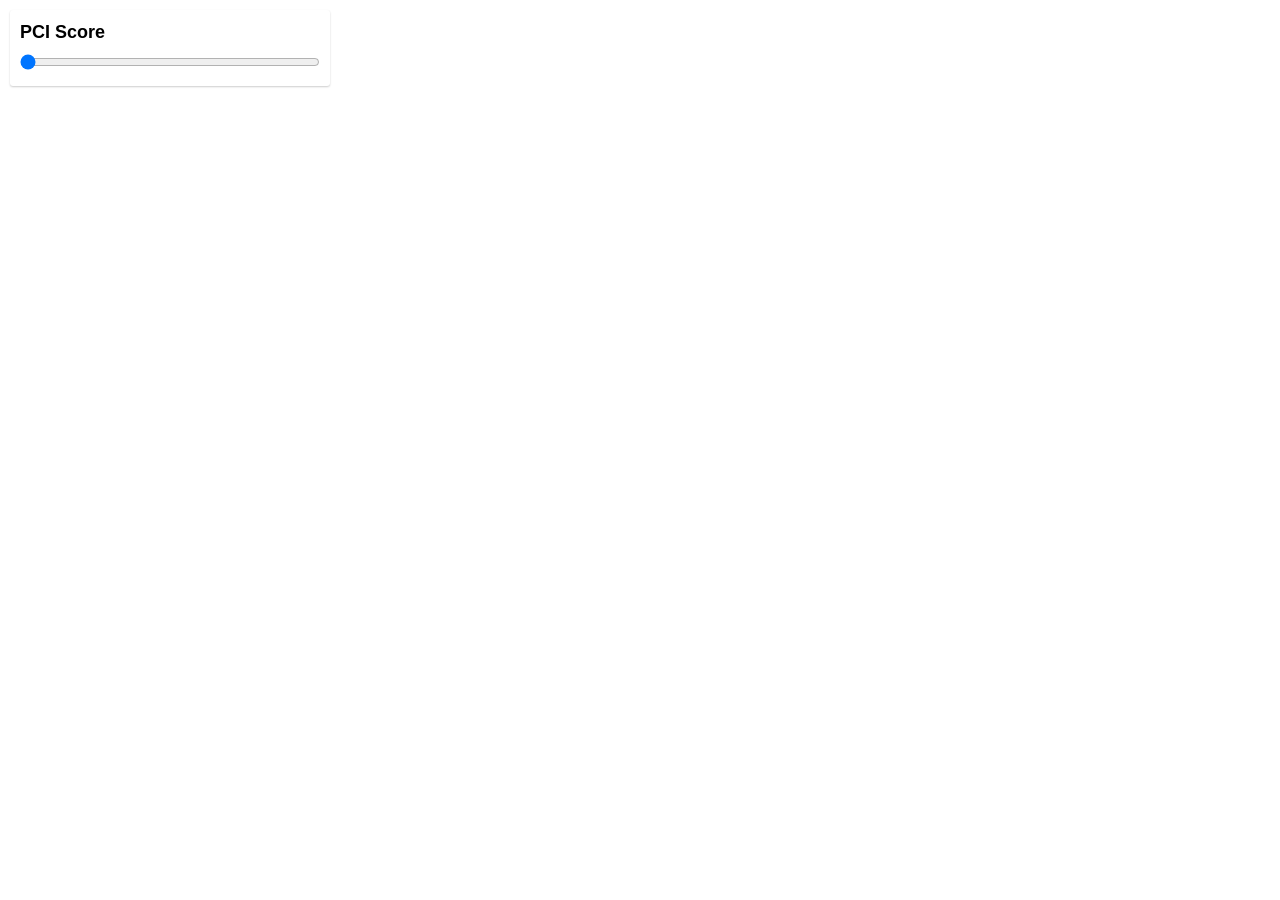
<file: App/index.html>
<!DOCTYPE html>
<html>
<head>
<meta charset="utf-8">
<title>PCI Plus+</title>
<meta name="viewport" content="initial-scale=1,maximum-scale=1,user-scalable=no">
<link href="https://api.mapbox.com/mapbox-gl-js/v2.8.2/mapbox-gl.css" rel="stylesheet">
<link rel="stylesheet" href="script.css">
<script src="https://api.mapbox.com/mapbox-gl-js/v2.8.2/mapbox-gl.js"></script>
<script src="https://d3js.org/d3.v3.min.js" charset="utf-8"></script>

  </head>
  <body>

   
  <div id="map"></div>
   
  <div class="map-overlay top">
  <div class="map-overlay-inner">
  <h2>PCI Score</h2>
  <label id="score"></label>
  <input id="slider" type="range" min="0" max="100" step="1" value="0">
  </div>

<!--
<div class="map-overlay-inner">
  


<div id="legend" class="legend">
  <div class="bar"></div>
  <div>Score</div>
  </div>
   -->
  </div>
  </div>
 
  <script src="script.js"></script>
</body>
</html>
</file>
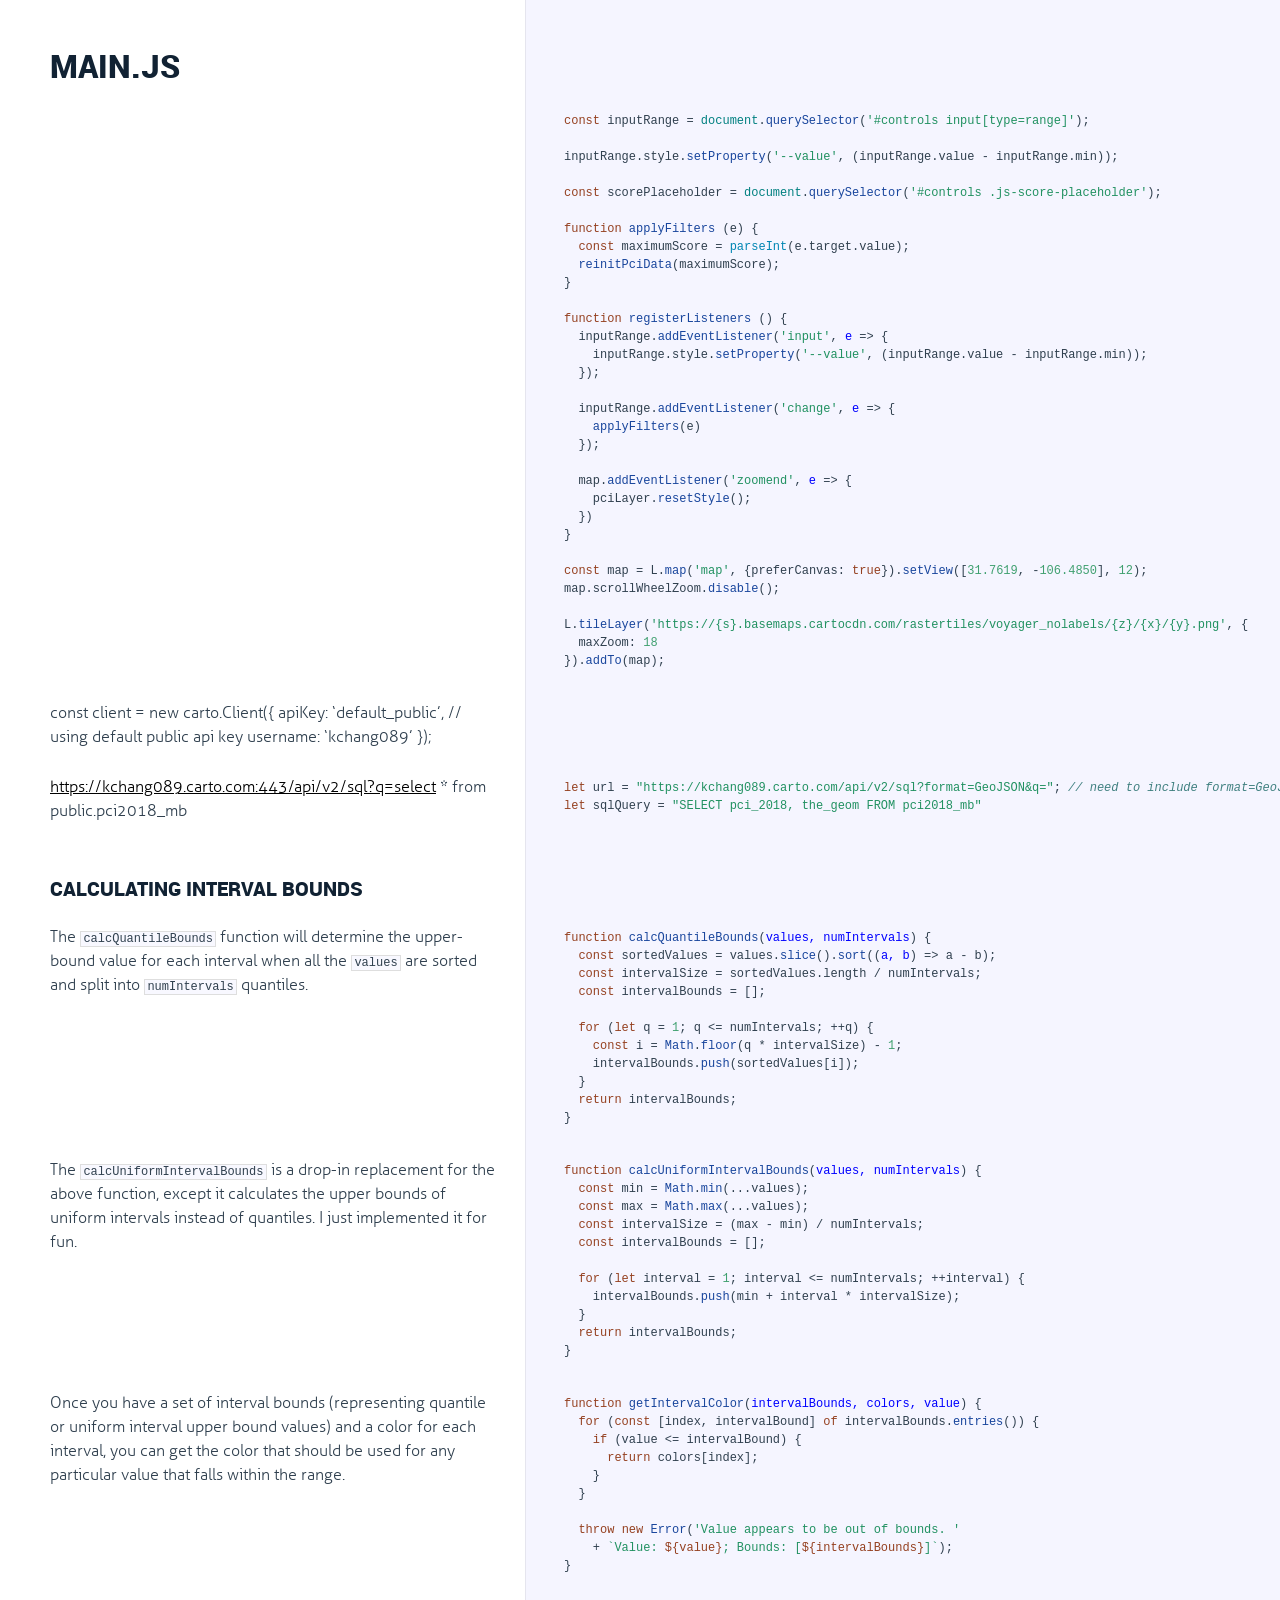
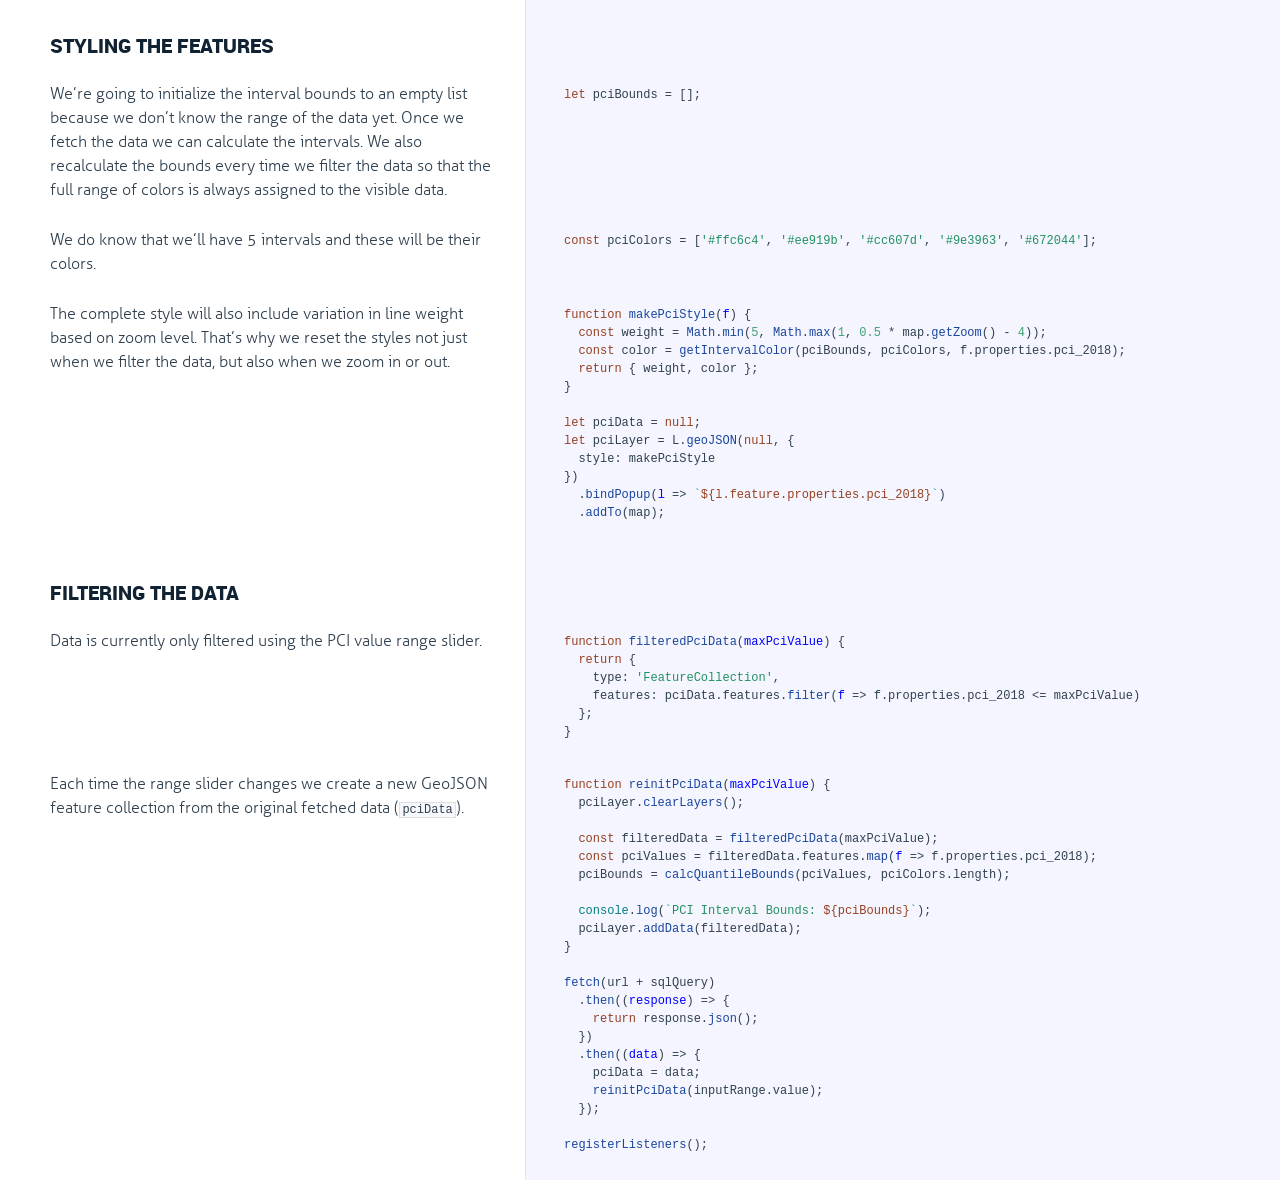
<file: docs/App_prev_attempt/js/main.html>
<!DOCTYPE html>

<html>
<head>
  <title>main.js</title>
  <meta http-equiv="content-type" content="text/html; charset=UTF-8">
  <meta name="viewport" content="width=device-width, target-densitydpi=160dpi, initial-scale=1.0; maximum-scale=1.0; user-scalable=0;">
  <link rel="stylesheet" media="all" href="../../docco.css" />
</head>
<body>
  <div id="container">
    <div id="background"></div>
    
    <ul class="sections">
        
          <li id="title">
              <div class="annotation">
                  <h1>main.js</h1>
              </div>
          </li>
        
        
        
        <li id="section-1">
            <div class="annotation">
              
              <div class="sswrap ">
                <a class="ss" href="#section-1">&#x00a7;</a>
              </div>
              
            </div>
            
            <div class="content"><div class='highlight'><pre><span class="hljs-keyword">const</span> inputRange = <span class="hljs-variable language_">document</span>.<span class="hljs-title function_">querySelector</span>(<span class="hljs-string">&#x27;#controls input[type=range]&#x27;</span>);

inputRange.<span class="hljs-property">style</span>.<span class="hljs-title function_">setProperty</span>(<span class="hljs-string">&#x27;--value&#x27;</span>, (inputRange.<span class="hljs-property">value</span> - inputRange.<span class="hljs-property">min</span>));

<span class="hljs-keyword">const</span> scorePlaceholder = <span class="hljs-variable language_">document</span>.<span class="hljs-title function_">querySelector</span>(<span class="hljs-string">&#x27;#controls .js-score-placeholder&#x27;</span>);

<span class="hljs-keyword">function</span> <span class="hljs-title function_">applyFilters</span> (e) {
  <span class="hljs-keyword">const</span> maximumScore = <span class="hljs-built_in">parseInt</span>(e.<span class="hljs-property">target</span>.<span class="hljs-property">value</span>);
  <span class="hljs-title function_">reinitPciData</span>(maximumScore);
}

<span class="hljs-keyword">function</span> <span class="hljs-title function_">registerListeners</span> () {
  inputRange.<span class="hljs-title function_">addEventListener</span>(<span class="hljs-string">&#x27;input&#x27;</span>, <span class="hljs-function"><span class="hljs-params">e</span> =&gt;</span> {
    inputRange.<span class="hljs-property">style</span>.<span class="hljs-title function_">setProperty</span>(<span class="hljs-string">&#x27;--value&#x27;</span>, (inputRange.<span class="hljs-property">value</span> - inputRange.<span class="hljs-property">min</span>));
  });

  inputRange.<span class="hljs-title function_">addEventListener</span>(<span class="hljs-string">&#x27;change&#x27;</span>, <span class="hljs-function"><span class="hljs-params">e</span> =&gt;</span> {
    <span class="hljs-title function_">applyFilters</span>(e)
  });

  map.<span class="hljs-title function_">addEventListener</span>(<span class="hljs-string">&#x27;zoomend&#x27;</span>, <span class="hljs-function"><span class="hljs-params">e</span> =&gt;</span> {
    pciLayer.<span class="hljs-title function_">resetStyle</span>();
  })
}

<span class="hljs-keyword">const</span> map = L.<span class="hljs-title function_">map</span>(<span class="hljs-string">&#x27;map&#x27;</span>, {<span class="hljs-attr">preferCanvas</span>: <span class="hljs-literal">true</span>}).<span class="hljs-title function_">setView</span>([<span class="hljs-number">31.7619</span>, -<span class="hljs-number">106.4850</span>], <span class="hljs-number">12</span>);
map.<span class="hljs-property">scrollWheelZoom</span>.<span class="hljs-title function_">disable</span>();

L.<span class="hljs-title function_">tileLayer</span>(<span class="hljs-string">&#x27;https://{s}.basemaps.cartocdn.com/rastertiles/voyager_nolabels/{z}/{x}/{y}.png&#x27;</span>, {
  <span class="hljs-attr">maxZoom</span>: <span class="hljs-number">18</span>
}).<span class="hljs-title function_">addTo</span>(map);</pre></div></div>
            
        </li>
        
        
        <li id="section-2">
            <div class="annotation">
              
              <div class="sswrap ">
                <a class="ss" href="#section-2">&#x00a7;</a>
              </div>
              <p>const client = new carto.Client({
  apiKey: ‘default_public’, // using default public api key
  username: ‘kchang089’
});</p>

            </div>
            
        </li>
        
        
        <li id="section-3">
            <div class="annotation">
              
              <div class="sswrap ">
                <a class="ss" href="#section-3">&#x00a7;</a>
              </div>
              <p><a href="https://kchang089.carto.com:443/api/v2/sql?q=select">https://kchang089.carto.com:443/api/v2/sql?q=select</a> * from public.pci2018_mb</p>

            </div>
            
            <div class="content"><div class='highlight'><pre>
<span class="hljs-keyword">let</span> url = <span class="hljs-string">&quot;https://kchang089.carto.com/api/v2/sql?format=GeoJSON&amp;q=&quot;</span>; <span class="hljs-comment">// need to include format=GeoJSON</span>
<span class="hljs-keyword">let</span> sqlQuery = <span class="hljs-string">&quot;SELECT pci_2018, the_geom FROM pci2018_mb&quot;</span></pre></div></div>
            
        </li>
        
        
        <li id="section-4">
            <div class="annotation">
              
              <div class="sswrap ">
                <a class="ss" href="#section-4">&#x00a7;</a>
              </div>
              <h2 id="calculating-interval-bounds">Calculating Interval Bounds</h2>

            </div>
            
        </li>
        
        
        <li id="section-5">
            <div class="annotation">
              
              <div class="sswrap ">
                <a class="ss" href="#section-5">&#x00a7;</a>
              </div>
              <p>The <code>calcQuantileBounds</code> function will determine the upper-bound value for
each interval when all the <code>values</code> are sorted and split into <code>numIntervals</code>
quantiles.</p>

            </div>
            
            <div class="content"><div class='highlight'><pre><span class="hljs-keyword">function</span> <span class="hljs-title function_">calcQuantileBounds</span>(<span class="hljs-params">values, numIntervals</span>) {
  <span class="hljs-keyword">const</span> sortedValues = values.<span class="hljs-title function_">slice</span>().<span class="hljs-title function_">sort</span>(<span class="hljs-function">(<span class="hljs-params">a, b</span>) =&gt;</span> a - b);
  <span class="hljs-keyword">const</span> intervalSize = sortedValues.<span class="hljs-property">length</span> / numIntervals;
  <span class="hljs-keyword">const</span> intervalBounds = [];

  <span class="hljs-keyword">for</span> (<span class="hljs-keyword">let</span> q = <span class="hljs-number">1</span>; q &lt;= numIntervals; ++q) {
    <span class="hljs-keyword">const</span> i = <span class="hljs-title class_">Math</span>.<span class="hljs-title function_">floor</span>(q * intervalSize) - <span class="hljs-number">1</span>;
    intervalBounds.<span class="hljs-title function_">push</span>(sortedValues[i]);
  }
  <span class="hljs-keyword">return</span> intervalBounds;
}</pre></div></div>
            
        </li>
        
        
        <li id="section-6">
            <div class="annotation">
              
              <div class="sswrap ">
                <a class="ss" href="#section-6">&#x00a7;</a>
              </div>
              <p>The <code>calcUniformIntervalBounds</code> is a drop-in replacement for the above
function, except it calculates the upper bounds of uniform intervals
instead of quantiles. I just implemented it for fun.</p>

            </div>
            
            <div class="content"><div class='highlight'><pre><span class="hljs-keyword">function</span> <span class="hljs-title function_">calcUniformIntervalBounds</span>(<span class="hljs-params">values, numIntervals</span>) {
  <span class="hljs-keyword">const</span> min = <span class="hljs-title class_">Math</span>.<span class="hljs-title function_">min</span>(...values);
  <span class="hljs-keyword">const</span> max = <span class="hljs-title class_">Math</span>.<span class="hljs-title function_">max</span>(...values);
  <span class="hljs-keyword">const</span> intervalSize = (max - min) / numIntervals;
  <span class="hljs-keyword">const</span> intervalBounds = [];

  <span class="hljs-keyword">for</span> (<span class="hljs-keyword">let</span> interval = <span class="hljs-number">1</span>; interval &lt;= numIntervals; ++interval) {
    intervalBounds.<span class="hljs-title function_">push</span>(min + interval * intervalSize);
  }
  <span class="hljs-keyword">return</span> intervalBounds;
}</pre></div></div>
            
        </li>
        
        
        <li id="section-7">
            <div class="annotation">
              
              <div class="sswrap ">
                <a class="ss" href="#section-7">&#x00a7;</a>
              </div>
              <p>Once you have a set of interval bounds (representing quantile or uniform
interval upper bound values) and a color for each interval, you can get the
color that should be used for any particular value that falls within the
range.</p>

            </div>
            
            <div class="content"><div class='highlight'><pre><span class="hljs-keyword">function</span> <span class="hljs-title function_">getIntervalColor</span>(<span class="hljs-params">intervalBounds, colors, value</span>) {
  <span class="hljs-keyword">for</span> (<span class="hljs-keyword">const</span> [index, intervalBound] <span class="hljs-keyword">of</span> intervalBounds.<span class="hljs-title function_">entries</span>()) {
    <span class="hljs-keyword">if</span> (value &lt;= intervalBound) {
      <span class="hljs-keyword">return</span> colors[index];
    }
  }

  <span class="hljs-keyword">throw</span> <span class="hljs-keyword">new</span> <span class="hljs-title class_">Error</span>(<span class="hljs-string">&#x27;Value appears to be out of bounds. &#x27;</span>
    + <span class="hljs-string">`Value: <span class="hljs-subst">${value}</span>; Bounds: [<span class="hljs-subst">${intervalBounds}</span>]`</span>);
}</pre></div></div>
            
        </li>
        
        
        <li id="section-8">
            <div class="annotation">
              
              <div class="sswrap ">
                <a class="ss" href="#section-8">&#x00a7;</a>
              </div>
              <h2 id="styling-the-features">Styling the Features</h2>

            </div>
            
        </li>
        
        
        <li id="section-9">
            <div class="annotation">
              
              <div class="sswrap ">
                <a class="ss" href="#section-9">&#x00a7;</a>
              </div>
              <p>We’re going to initialize the interval bounds to an empty list because we
don’t know the range of the data yet. Once we fetch the data we can calculate
the intervals. We also recalculate the bounds every time we filter the data
so that the full range of colors is always assigned to the visible data.</p>

            </div>
            
            <div class="content"><div class='highlight'><pre><span class="hljs-keyword">let</span> pciBounds = [];</pre></div></div>
            
        </li>
        
        
        <li id="section-10">
            <div class="annotation">
              
              <div class="sswrap ">
                <a class="ss" href="#section-10">&#x00a7;</a>
              </div>
              <p>We do know that we’ll have 5 intervals and these will be their colors.</p>

            </div>
            
            <div class="content"><div class='highlight'><pre><span class="hljs-keyword">const</span> pciColors = [<span class="hljs-string">&#x27;#ffc6c4&#x27;</span>, <span class="hljs-string">&#x27;#ee919b&#x27;</span>, <span class="hljs-string">&#x27;#cc607d&#x27;</span>, <span class="hljs-string">&#x27;#9e3963&#x27;</span>, <span class="hljs-string">&#x27;#672044&#x27;</span>];</pre></div></div>
            
        </li>
        
        
        <li id="section-11">
            <div class="annotation">
              
              <div class="sswrap ">
                <a class="ss" href="#section-11">&#x00a7;</a>
              </div>
              <p>The complete style will also include variation in line weight based on zoom
level. That’s why we reset the styles not just when we filter the data, but
also when we zoom in or out.</p>

            </div>
            
            <div class="content"><div class='highlight'><pre><span class="hljs-keyword">function</span> <span class="hljs-title function_">makePciStyle</span>(<span class="hljs-params">f</span>) {
  <span class="hljs-keyword">const</span> weight = <span class="hljs-title class_">Math</span>.<span class="hljs-title function_">min</span>(<span class="hljs-number">5</span>, <span class="hljs-title class_">Math</span>.<span class="hljs-title function_">max</span>(<span class="hljs-number">1</span>, <span class="hljs-number">0.5</span> * map.<span class="hljs-title function_">getZoom</span>() - <span class="hljs-number">4</span>));
  <span class="hljs-keyword">const</span> color = <span class="hljs-title function_">getIntervalColor</span>(pciBounds, pciColors, f.<span class="hljs-property">properties</span>.<span class="hljs-property">pci_2018</span>);
  <span class="hljs-keyword">return</span> { weight, color };
}

<span class="hljs-keyword">let</span> pciData = <span class="hljs-literal">null</span>;
<span class="hljs-keyword">let</span> pciLayer = L.<span class="hljs-title function_">geoJSON</span>(<span class="hljs-literal">null</span>, {
  <span class="hljs-attr">style</span>: makePciStyle
})
  .<span class="hljs-title function_">bindPopup</span>(<span class="hljs-function"><span class="hljs-params">l</span> =&gt;</span> <span class="hljs-string">`<span class="hljs-subst">${l.feature.properties.pci_2018}</span>`</span>)
  .<span class="hljs-title function_">addTo</span>(map);</pre></div></div>
            
        </li>
        
        
        <li id="section-12">
            <div class="annotation">
              
              <div class="sswrap ">
                <a class="ss" href="#section-12">&#x00a7;</a>
              </div>
              <h2 id="filtering-the-data">Filtering the Data</h2>

            </div>
            
        </li>
        
        
        <li id="section-13">
            <div class="annotation">
              
              <div class="sswrap ">
                <a class="ss" href="#section-13">&#x00a7;</a>
              </div>
              <p>Data is currently only filtered using the PCI value range slider.</p>

            </div>
            
            <div class="content"><div class='highlight'><pre><span class="hljs-keyword">function</span> <span class="hljs-title function_">filteredPciData</span>(<span class="hljs-params">maxPciValue</span>) {
  <span class="hljs-keyword">return</span> {
    <span class="hljs-attr">type</span>: <span class="hljs-string">&#x27;FeatureCollection&#x27;</span>,
    <span class="hljs-attr">features</span>: pciData.<span class="hljs-property">features</span>.<span class="hljs-title function_">filter</span>(<span class="hljs-function"><span class="hljs-params">f</span> =&gt;</span> f.<span class="hljs-property">properties</span>.<span class="hljs-property">pci_2018</span> &lt;= maxPciValue)
  };
}</pre></div></div>
            
        </li>
        
        
        <li id="section-14">
            <div class="annotation">
              
              <div class="sswrap ">
                <a class="ss" href="#section-14">&#x00a7;</a>
              </div>
              <p>Each time the range slider changes we create a new GeoJSON feature collection
from the original fetched data (<code>pciData</code>).</p>

            </div>
            
            <div class="content"><div class='highlight'><pre><span class="hljs-keyword">function</span> <span class="hljs-title function_">reinitPciData</span>(<span class="hljs-params">maxPciValue</span>) {
  pciLayer.<span class="hljs-title function_">clearLayers</span>();

  <span class="hljs-keyword">const</span> filteredData = <span class="hljs-title function_">filteredPciData</span>(maxPciValue);
  <span class="hljs-keyword">const</span> pciValues = filteredData.<span class="hljs-property">features</span>.<span class="hljs-title function_">map</span>(<span class="hljs-function"><span class="hljs-params">f</span> =&gt;</span> f.<span class="hljs-property">properties</span>.<span class="hljs-property">pci_2018</span>);
  pciBounds = <span class="hljs-title function_">calcQuantileBounds</span>(pciValues, pciColors.<span class="hljs-property">length</span>);

  <span class="hljs-variable language_">console</span>.<span class="hljs-title function_">log</span>(<span class="hljs-string">`PCI Interval Bounds: <span class="hljs-subst">${pciBounds}</span>`</span>);
  pciLayer.<span class="hljs-title function_">addData</span>(filteredData);
}

<span class="hljs-title function_">fetch</span>(url + sqlQuery)
  .<span class="hljs-title function_">then</span>(<span class="hljs-function">(<span class="hljs-params">response</span>) =&gt;</span> {
    <span class="hljs-keyword">return</span> response.<span class="hljs-title function_">json</span>();
  })
  .<span class="hljs-title function_">then</span>(<span class="hljs-function">(<span class="hljs-params">data</span>) =&gt;</span> {
    pciData = data;
    <span class="hljs-title function_">reinitPciData</span>(inputRange.<span class="hljs-property">value</span>);
  });

<span class="hljs-title function_">registerListeners</span>();</pre></div></div>
            
        </li>
        
    </ul>
  </div>
</body>
</html>
</file>
<file: App/script.css>
body { margin: 0; padding: 0; }
#map { position: absolute; top: 0; bottom: 0; width: 100%; }

    .map-overlay {
        font: 12px/20px 'Helvetica Neue', Arial, Helvetica, sans-serif;
        position: absolute;
        width: 25%;
        top: 0;
        left: 0;
        padding: 10px;
    }

    .map-overlay .map-overlay-inner {
        background-color: #fff;
        box-shadow: 0 1px 2px rgba(0, 0, 0, 0.2);
        border-radius: 3px;
        padding: 10px;
        margin-bottom: 10px;
    }

    .map-overlay h2 {
        line-height: 24px;
        display: block;
        margin: 0 0 10px;
    }

    /* .map-overlay .legend .bar {
        height: 10px;
        width: 100%;
        background: linear-gradient(to right, #fca107, #7f3121);
    }
    */

    .map-overlay input {
        background-color: transparent;
        display: inline-block;
        width: 100%;
        position: relative;
        margin: 0;
        cursor: ew-resize;
    }
</file>
<file: docs/docco.css>
/*--------------------- Typography ----------------------------*/

@font-face {
    font-family: 'aller-light';
    src: url('public/fonts/aller-light.eot');
    src: url('public/fonts/aller-light.eot?#iefix') format('embedded-opentype'),
         url('public/fonts/aller-light.woff') format('woff'),
         url('public/fonts/aller-light.ttf') format('truetype');
    font-weight: normal;
    font-style: normal;
}

@font-face {
    font-family: 'aller-bold';
    src: url('public/fonts/aller-bold.eot');
    src: url('public/fonts/aller-bold.eot?#iefix') format('embedded-opentype'),
         url('public/fonts/aller-bold.woff') format('woff'),
         url('public/fonts/aller-bold.ttf') format('truetype');
    font-weight: normal;
    font-style: normal;
}

@font-face {
    font-family: 'roboto-black';
    src: url('public/fonts/roboto-black.eot');
    src: url('public/fonts/roboto-black.eot?#iefix') format('embedded-opentype'),
         url('public/fonts/roboto-black.woff') format('woff'),
         url('public/fonts/roboto-black.ttf') format('truetype');
    font-weight: normal;
    font-style: normal;
}

/*--------------------- Layout ----------------------------*/
html { height: 100%; }
body {
  font-family: "aller-light";
  font-size: 14px;
  line-height: 18px;
  color: #30404f;
  margin: 0; padding: 0;
  height:100%;
}
#container { min-height: 100%; }

a {
  color: #000;
}

b, strong {
  font-weight: normal;
  font-family: "aller-bold";
}

p {
  margin: 15px 0 0px;
}
  .annotation ul, .annotation ol {
    margin: 25px 0;
  }
    .annotation ul li, .annotation ol li {
      font-size: 14px;
      line-height: 18px;
      margin: 10px 0;
    }

h1, h2, h3, h4, h5, h6 {
  color: #112233;
  line-height: 1em;
  font-weight: normal;
  font-family: "roboto-black";
  text-transform: uppercase;
  margin: 30px 0 15px 0;
}

h1 {
  margin-top: 40px;
}
h2 {
  font-size: 1.26em;
}

hr {
  border: 0;
  background: 1px #ddd;
  height: 1px;
  margin: 20px 0;
}

pre, tt, code {
  font-size: 12px; line-height: 16px;
  font-family: Menlo, Monaco, Consolas, "Lucida Console", monospace;
  margin: 0; padding: 0;
}
  .annotation pre {
    display: block;
    margin: 0;
    padding: 7px 10px;
    background: #fcfcfc;
    -moz-box-shadow:    inset 0 0 10px rgba(0,0,0,0.1);
    -webkit-box-shadow: inset 0 0 10px rgba(0,0,0,0.1);
    box-shadow:         inset 0 0 10px rgba(0,0,0,0.1);
    overflow-x: auto;
  }
    .annotation pre code {
      border: 0;
      padding: 0;
      background: transparent;
    }


blockquote {
  border-left: 5px solid #ccc;
  margin: 0;
  padding: 1px 0 1px 1em;
}
  .sections blockquote p {
    font-family: Menlo, Consolas, Monaco, monospace;
    font-size: 12px; line-height: 16px;
    color: #999;
    margin: 10px 0 0;
    white-space: pre-wrap;
  }

ul.sections {
  list-style: none;
  padding:0 0 5px 0;;
  margin:0;
}

/*
  Force border-box so that % widths fit the parent
  container without overlap because of margin/padding.

  More Info : http://www.quirksmode.org/css/box.html
*/
ul.sections > li > div {
  -moz-box-sizing: border-box;    /* firefox */
  -ms-box-sizing: border-box;     /* ie */
  -webkit-box-sizing: border-box; /* webkit */
  -khtml-box-sizing: border-box;  /* konqueror */
  box-sizing: border-box;         /* css3 */
}


/*---------------------- Jump Page -----------------------------*/
#jump_to, #jump_page {
  margin: 0;
  background: white;
  -webkit-box-shadow: 0 0 25px #777; -moz-box-shadow: 0 0 25px #777;
  -webkit-border-bottom-left-radius: 5px; -moz-border-radius-bottomleft: 5px;
  font: 16px Arial;
  cursor: pointer;
  text-align: right;
  list-style: none;
}

#jump_to a {
  text-decoration: none;
}

#jump_to a.large {
  display: none;
}
#jump_to a.small {
  font-size: 22px;
  font-weight: bold;
  color: #676767;
}

#jump_to, #jump_wrapper {
  position: fixed;
  right: 0; top: 0;
  padding: 10px 15px;
  margin:0;
}

#jump_wrapper {
  display: none;
  padding:0;
}

#jump_to:hover #jump_wrapper {
  display: block;
}

#jump_page_wrapper{
  position: fixed;
  right: 0;
  top: 0;
  bottom: 0;
}

#jump_page {
  padding: 5px 0 3px;
  margin: 0 0 25px 25px;
  max-height: 100%;
  overflow: auto;
}

#jump_page .source {
  display: block;
  padding: 15px;
  text-decoration: none;
  border-top: 1px solid #eee;
}

#jump_page .source:hover {
  background: #f5f5ff;
}

#jump_page .source:first-child {
}

/*---------------------- Low resolutions (> 320px) ---------------------*/
@media only screen and (min-width: 320px) {
  .sswrap { display: none; }

  ul.sections > li > div {
    display: block;
    padding:5px 10px 0 10px;
  }

  ul.sections > li > div.annotation ul, ul.sections > li > div.annotation ol {
    padding-left: 30px;
  }

  ul.sections > li > div.content {
    overflow-x:auto;
    -webkit-box-shadow: inset 0 0 5px #e5e5ee;
    box-shadow: inset 0 0 5px #e5e5ee;
    border: 1px solid #dedede;
    margin:5px 10px 5px 10px;
    padding-bottom: 5px;
  }

  ul.sections > li > div.annotation pre {
    margin: 7px 0 7px;
    padding-left: 15px;
  }

  ul.sections > li > div.annotation p tt, .annotation code {
    background: #f8f8ff;
    border: 1px solid #dedede;
    font-size: 12px;
    padding: 0 0.2em;
  }
}

/*----------------------  (> 481px) ---------------------*/
@media only screen and (min-width: 481px) {
  #container {
    position: relative;
  }
  body {
    background-color: #F5F5FF;
    font-size: 15px;
    line-height: 21px;
  }
  pre, tt, code {
    line-height: 18px;
  }
  p, ul, ol {
    margin: 0 0 15px;
  }


  #jump_to {
    padding: 5px 10px;
  }
  #jump_wrapper {
    padding: 0;
  }
  #jump_to, #jump_page {
    font: 10px Arial;
    text-transform: uppercase;
  }
  #jump_page .source {
    padding: 5px 10px;
  }
  #jump_to a.large {
    display: inline-block;
  }
  #jump_to a.small {
    display: none;
  }



  #background {
    position: absolute;
    top: 0; bottom: 0;
    width: 350px;
    background: #fff;
    border-right: 1px solid #e5e5ee;
    z-index: -1;
  }

  ul.sections > li > div.annotation ul, ul.sections > li > div.annotation ol {
    padding-left: 40px;
  }

  ul.sections > li {
    white-space: nowrap;
  }

  ul.sections > li > div {
    display: inline-block;
  }

  ul.sections > li > div.annotation {
    max-width: 350px;
    min-width: 350px;
    min-height: 5px;
    padding: 13px;
    overflow-x: hidden;
    white-space: normal;
    vertical-align: top;
    text-align: left;
  }
  ul.sections > li > div.annotation pre {
    margin: 15px 0 15px;
    padding-left: 15px;
  }

  ul.sections > li > div.content {
    padding: 13px;
    vertical-align: top;
    border: none;
    -webkit-box-shadow: none;
    box-shadow: none;
  }

  .sswrap {
    position: relative;
    display: inline;
  }

  .ss {
    font: 12px Arial;
    text-decoration: none;
    color: #454545;
    position: absolute;
    top: 3px; left: -20px;
    padding: 1px 2px;
    opacity: 0;
    -webkit-transition: opacity 0.2s linear;
  }
    .for-h1 .ss {
      top: 47px;
    }
    .for-h2 .ss, .for-h3 .ss, .for-h4 .ss {
      top: 35px;
    }

  ul.sections > li > div.annotation:hover .ss {
    opacity: 1;
  }
}

/*---------------------- (> 1025px) ---------------------*/
@media only screen and (min-width: 1025px) {

  body {
    font-size: 16px;
    line-height: 24px;
  }

  #background {
    width: 525px;
  }
  ul.sections > li > div.annotation {
    max-width: 525px;
    min-width: 525px;
    padding: 10px 25px 1px 50px;
  }
  ul.sections > li > div.content {
    padding: 9px 15px 16px 25px;
  }
}

/*---------------------- Syntax Highlighting -----------------------------*/

td.linenos { background-color: #f0f0f0; padding-right: 10px; }
span.lineno { background-color: #f0f0f0; padding: 0 5px 0 5px; }
/*

github.com style (c) Vasily Polovnyov <vast@whiteants.net>

*/

pre code {
  display: block; padding: 0.5em;
  color: #000;
  background: #f8f8ff
}

pre .hljs-comment,
pre .hljs-template_comment,
pre .hljs-diff .hljs-header,
pre .hljs-javadoc {
  color: #408080;
  font-style: italic
}

pre .hljs-keyword,
pre .hljs-assignment,
pre .hljs-literal,
pre .hljs-css .hljs-rule .hljs-keyword,
pre .hljs-winutils,
pre .hljs-javascript .hljs-title,
pre .hljs-lisp .hljs-title,
pre .hljs-subst {
  color: #954121;
  /*font-weight: bold*/
}

pre .hljs-number,
pre .hljs-hexcolor {
  color: #40a070
}

pre .hljs-string,
pre .hljs-tag .hljs-value,
pre .hljs-phpdoc,
pre .hljs-tex .hljs-formula {
  color: #219161;
}

pre .hljs-title,
pre .hljs-id {
  color: #19469D;
}
pre .hljs-params {
  color: #00F;
}

pre .hljs-javascript .hljs-title,
pre .hljs-lisp .hljs-title,
pre .hljs-subst {
  font-weight: normal
}

pre .hljs-class .hljs-title,
pre .hljs-haskell .hljs-label,
pre .hljs-tex .hljs-command {
  color: #458;
  font-weight: bold
}

pre .hljs-tag,
pre .hljs-tag .hljs-title,
pre .hljs-rules .hljs-property,
pre .hljs-django .hljs-tag .hljs-keyword {
  color: #000080;
  font-weight: normal
}

pre .hljs-attribute,
pre .hljs-variable,
pre .hljs-instancevar,
pre .hljs-lisp .hljs-body {
  color: #008080
}

pre .hljs-regexp {
  color: #B68
}

pre .hljs-class {
  color: #458;
  font-weight: bold
}

pre .hljs-symbol,
pre .hljs-ruby .hljs-symbol .hljs-string,
pre .hljs-ruby .hljs-symbol .hljs-keyword,
pre .hljs-ruby .hljs-symbol .hljs-keymethods,
pre .hljs-lisp .hljs-keyword,
pre .hljs-tex .hljs-special,
pre .hljs-input_number {
  color: #990073
}

pre .hljs-builtin,
pre .hljs-constructor,
pre .hljs-built_in,
pre .hljs-lisp .hljs-title {
  color: #0086b3
}

pre .hljs-preprocessor,
pre .hljs-pi,
pre .hljs-doctype,
pre .hljs-shebang,
pre .hljs-cdata {
  color: #999;
  font-weight: bold
}

pre .hljs-deletion {
  background: #fdd
}

pre .hljs-addition {
  background: #dfd
}

pre .hljs-diff .hljs-change {
  background: #0086b3
}

pre .hljs-chunk {
  color: #aaa
}

pre .hljs-tex .hljs-formula {
  opacity: 0.5;
}
</file>
